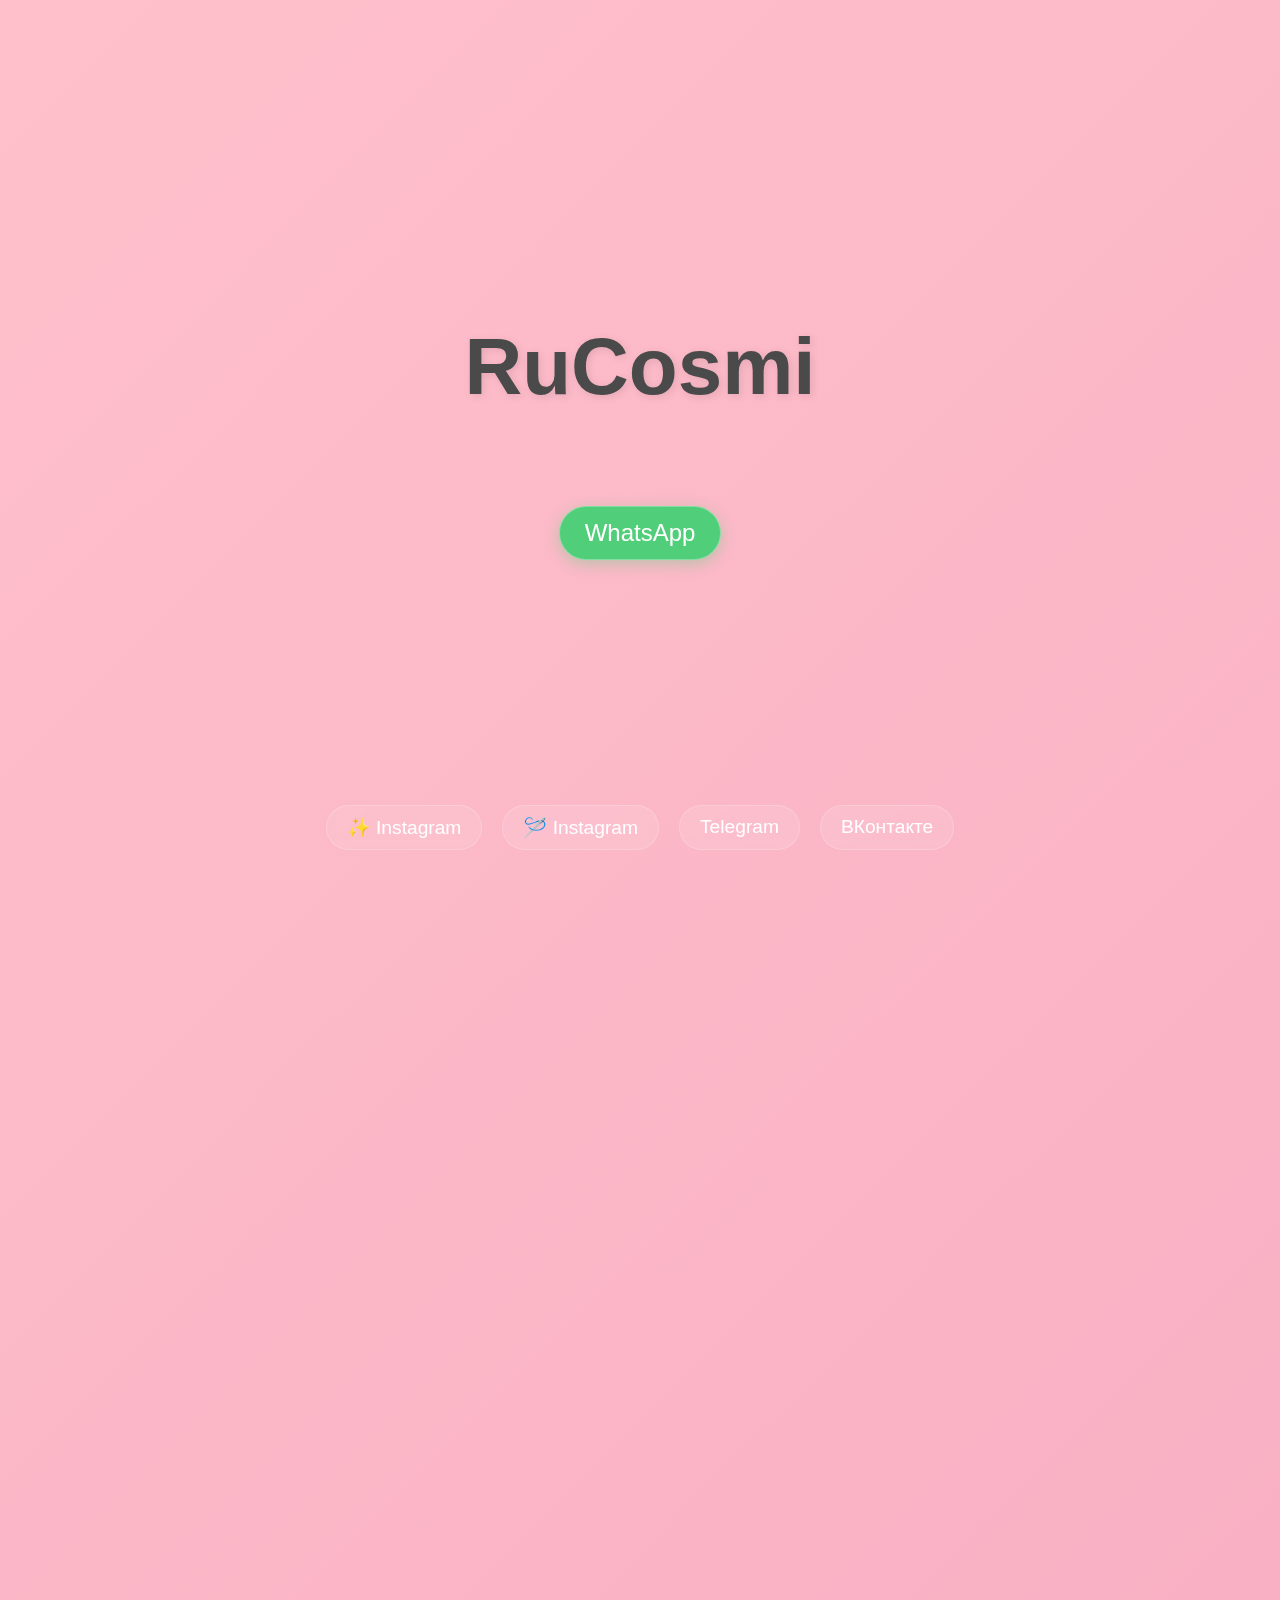
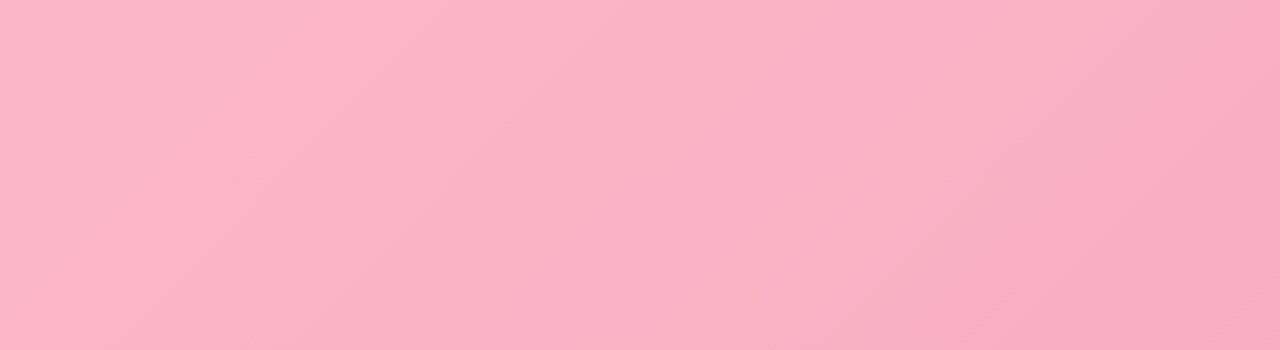
<file: index.html>
<!DOCTYPE html>
<html lang="ru">
<head>
    <meta charset="UTF-8">
    <meta name="viewport" content="width=device-width, initial-scale=1.0">
    <title>RuCosmi</title>
    <style>
        body {
            margin: 0;
            padding: 0;
            font-family: 'Arial', sans-serif;
            background: linear-gradient(-45deg, #d13f7f, #e67b9f, #f5a8c0, #ffc0cb);
            background-size: 400% 400%;
            animation: gradient 12s ease infinite;
            color: #4a4a4a;
            min-height: 200vh;
        }

        @keyframes gradient {
            0% {
                background-position: 0% 50%;
            }
            50% {
                background-position: 100% 50%;
            }
            100% {
                background-position: 0% 50%;
            }
        }

        .header {
            position: fixed;
            top: 0;
            width: 100%;
            text-align: center;
            padding: 20px 0;
            background: rgba(255, 255, 255, 0.1);
            backdrop-filter: blur(10px);
            z-index: 100;
            transform: translateY(-100%);
            transition: transform 0.3s ease;
        }

        .header.visible {
            transform: translateY(0);
        }

        .main-title {
            font-size: 3rem;
            font-weight: bold;
            color: #4a4a4a;
            margin: 0;
            text-shadow: 2px 2px 8px rgba(0, 0, 0, 0.1);
        }

        .intro-section {
            height: 100vh;
            display: flex;
            flex-direction: column;
            justify-content: center;
            align-items: center;
            text-align: center;
            position: relative;
        }

        .intro-title {
            font-size: 5rem;
            font-weight: bold;
            margin-bottom: 20px;
            color: #4a4a4a;
            text-shadow: 2px 2px 8px rgba(0, 0, 0, 0.1);
        }

        .intro-subtitle {
            font-size: 1.8rem;
            color: #4a4a4a;
            opacity: 0;
            animation: fadeIn 1s ease forwards 0.5s;
            text-shadow: 1px 1px 4px rgba(0, 0, 0, 0.1);
        }

        .whatsapp-container {
            margin-top: 40px;
            margin-bottom: 20px;
        }

        .whatsapp-link {
            color: #ffffff;
            font-size: 1.5rem;
            text-decoration: none;
            transition: all 0.3s;
            display: inline-block;
            padding: 12px 25px;
            border-radius: 30px;
            background: rgba(37, 211, 102, 0.8);
            backdrop-filter: blur(5px);
            border: 1px solid rgba(255, 255, 255, 0.3);
            box-shadow: 0 4px 15px rgba(37, 211, 102, 0.3);
        }

        .whatsapp-link:hover {
            transform: translateY(-5px);
            background: rgba(37, 211, 102, 1);
        }

        .services-section {
            height: 100vh;
            display: flex;
            flex-direction: column;
            justify-content: center;
            align-items: center;
            text-align: center;
            padding-top: 100px;
            opacity: 0;
            transform: translateY(50px);
            transition: all 0.5s ease;
        }

        .services-section.visible {
            opacity: 1;
            transform: translateY(0);
        }

        .services-title {
            font-size: 2.5rem;
            margin-bottom: 50px;
            color: #4a4a4a;
        }

        .services-container {
            display: flex;
            flex-wrap: wrap;
            justify-content: center;
            gap: 40px;
            max-width: 900px;
        }

        .service-item {
            background: rgba(255, 255, 255, 0.2);
            backdrop-filter: blur(10px);
            border-radius: 20px;
            padding: 30px;
            width: 200px;
            box-shadow: 0 8px 32px rgba(0, 0, 0, 0.1);
            transition: all 0.3s ease;
        }

        .service-item:hover {
            transform: translateY(-10px);
            box-shadow: 0 12px 40px rgba(0, 0, 0, 0.15);
        }

        .service-title {
            font-size: 1.5rem;
            margin-bottom: 15px;
            color: #4a4a4a;
        }

        .social-links {
            position: fixed;
            bottom: 50px;
            left: 0;
            right: 0;
            display: flex;
            justify-content: center;
            gap: 20px;
            z-index: 10;
        }

        .social-link {
            color: #ffffff;
            font-size: 1.2rem;
            text-decoration: none;
            transition: all 0.3s;
            display: inline-block;
            padding: 10px 20px;
            border-radius: 25px;
            background: rgba(255, 255, 255, 0.1);
            backdrop-filter: blur(5px);
            border: 1px solid rgba(255, 255, 255, 0.2);
        }

        .social-link:hover {
            transform: translateY(-5px);
            background: rgba(255, 255, 255, 0.2);
        }

        @keyframes fadeIn {
            to {
                opacity: 1;
            }
        }

        .contact-info {
            position: fixed;
            bottom: 20px;
            left: 0;
            right: 0;
            text-align: center;
            font-size: 1rem;
            color: #4a4a4a;
            z-index: 10;
        }

        .highlight {
            color: #d13f7f;
            font-weight: bold;
        }
    </style>
</head>
<body>
    <div class="header">
        <div class="main-title">RuCosmi</div>
    </div>

    <div class="intro-section">
        <div class="intro-title">RuCosmi</div>
        <div class="intro-subtitle">
            Я - косметолог-эстетист, ламимейкер и мастер пирсинга
        </div>

        <div class="whatsapp-container">
            <a href="https://wa.me/message/K6RRZWB6HQ7JI1" class="whatsapp-link">WhatsApp</a>
        </div>
    </div>

    <div class="services-section">
        <h2 class="services-title">ЧТО ТЕБЯ ИНТЕРЕСУЕТ?</h2>
        <div class="services-container">
            <div class="service-item">
                <h3 class="service-title">Косметология</h3>
            </div>
            <div class="service-item">
                <h3 class="service-title">Ламинирование ресниц</h3>
            </div>
            <div class="service-item">
                <h3 class="service-title">Пирсинг</h3>
            </div>
        </div>
    </div>

    <div class="social-links">
        <a href="https://www.instagram.com/ru.cosmi?igsh=cXh1a2V3aWIzd2dj" class="social-link">✨ Instagram</a>
        <a href="https://www.instagram.com/ru.piercing?igsh=MWR0Zm9yZHNxc3QxdA==" class="social-link">🪡 Instagram</a>
        <a href="https://t.me/Piercing_dinskaya" class="social-link">Telegram</a>
        <a href="https://vk.com/ru.cosmi1" class="social-link">ВКонтакте</a>
    </div>

    <script>
        // Показываем заголовок при прокрутке
        window.addEventListener('scroll', function() {
            const header = document.querySelector('.header');
            if (window.scrollY > 100) {
                header.classList.add('visible');
            } else {
                header.classList.remove('visible');
            }

            // Показываем секцию с услугами
            const servicesSection = document.querySelector('.services-section');
            const servicesPosition = servicesSection.getBoundingClientRect().top;
            const screenPosition = window.innerHeight / 1.3;

            if (servicesPosition < screenPosition) {
                servicesSection.classList.add('visible');
            }
        });
    </script>
</body>
</file>
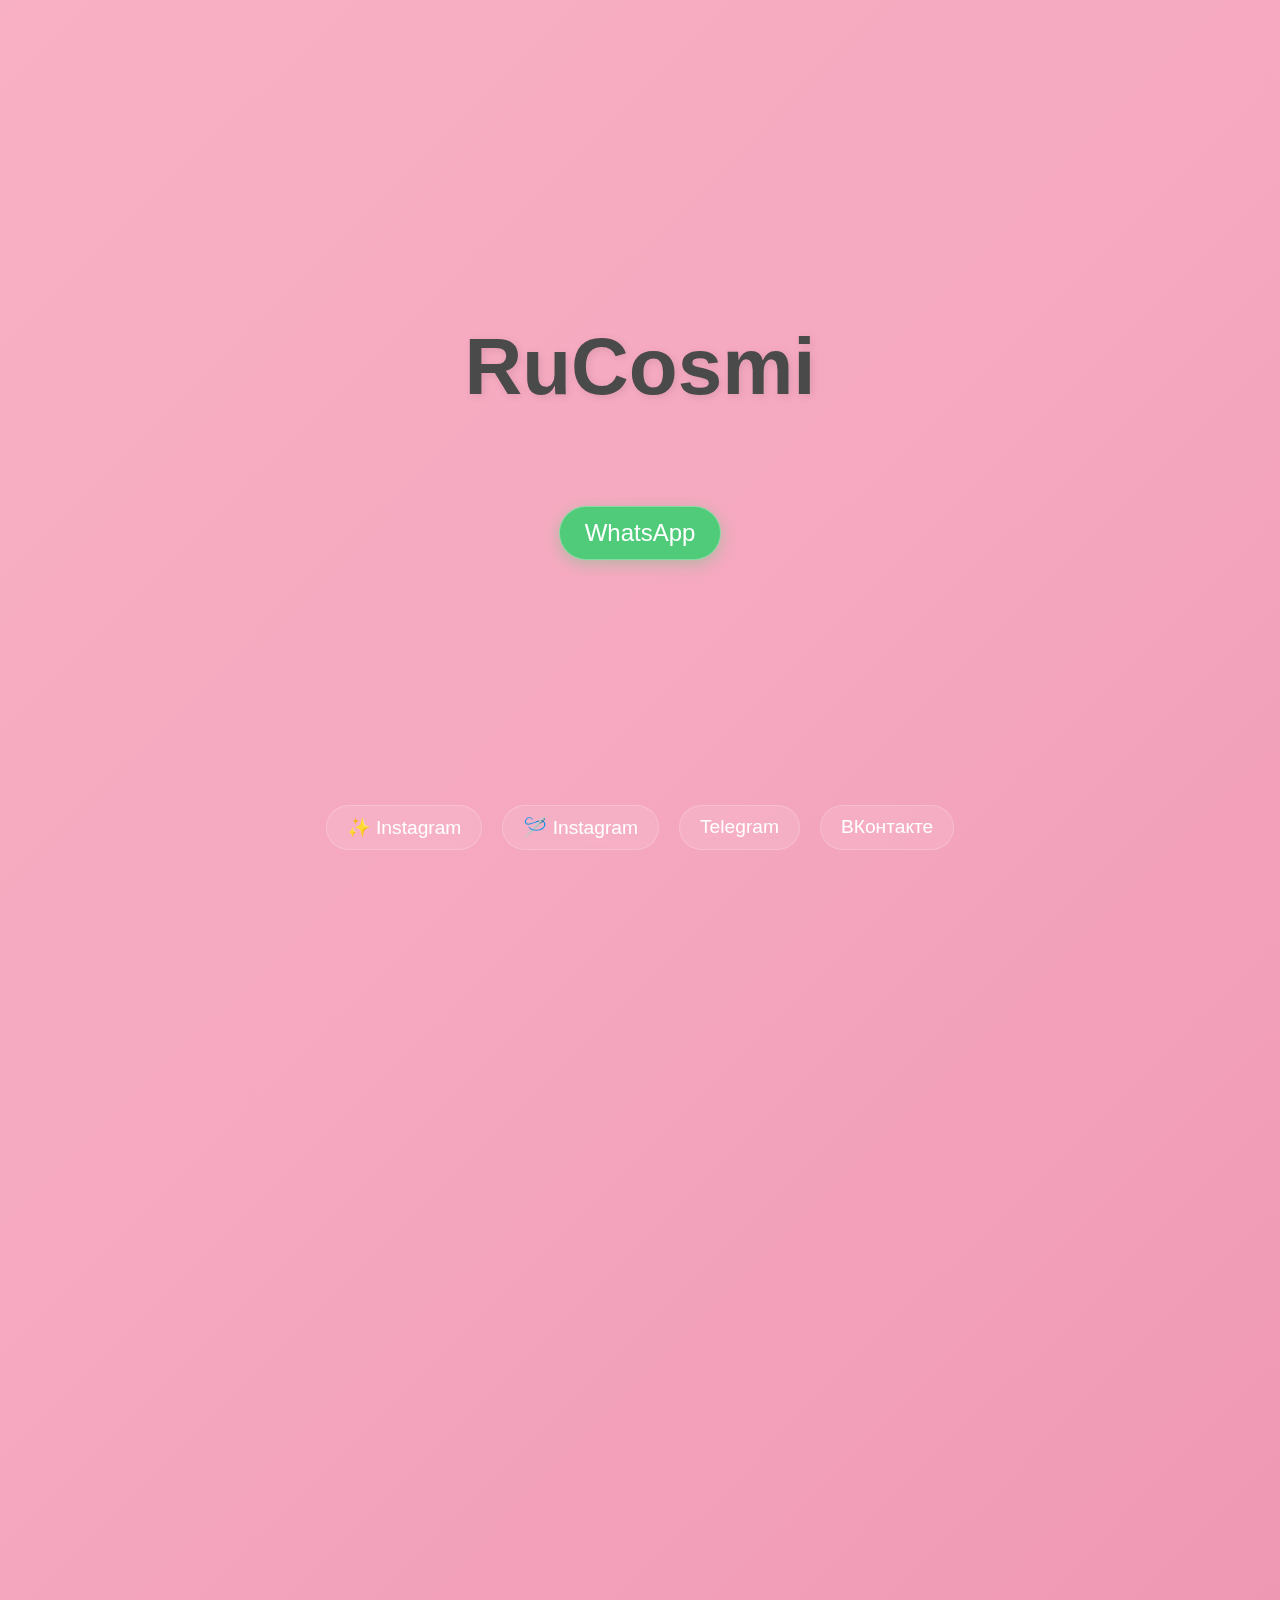
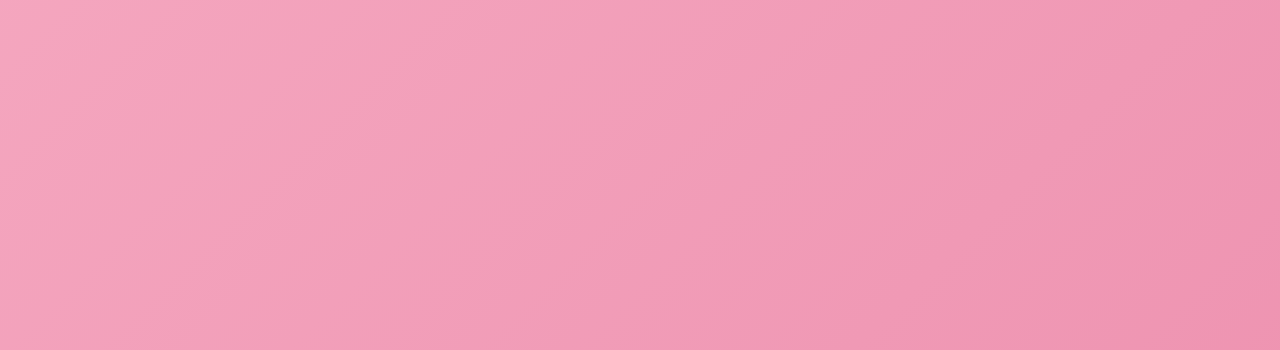
<file: auth.html>
<!DOCTYPE html>
<html>
<head>
    <title>Auth Callback</title>
    <script>
        function parseQuery(query) {
            return Object.fromEntries(new URLSearchParams(query).entries());
        }

        window.onload = function() {
            const params = parseQuery(window.location.search);
            const user = {
                id: params.id,
                first_name: params.first_name,
                last_name: params.last_name || '',
                username: params.username || '',
                auth_date: params.auth_date,
                hash: params.hash
            };

            if (window.opener) {
                window.opener.onTelegramAuth(user);
                window.close();
            } else {
                localStorage.setItem('tg_user', JSON.stringify(user));
                window.location.href = '../'; // Возврат на главную
            }
        };
    </script>
</head>
<body>
    <p>Обработка авторизации...</p>
</body>
</html>
</file>
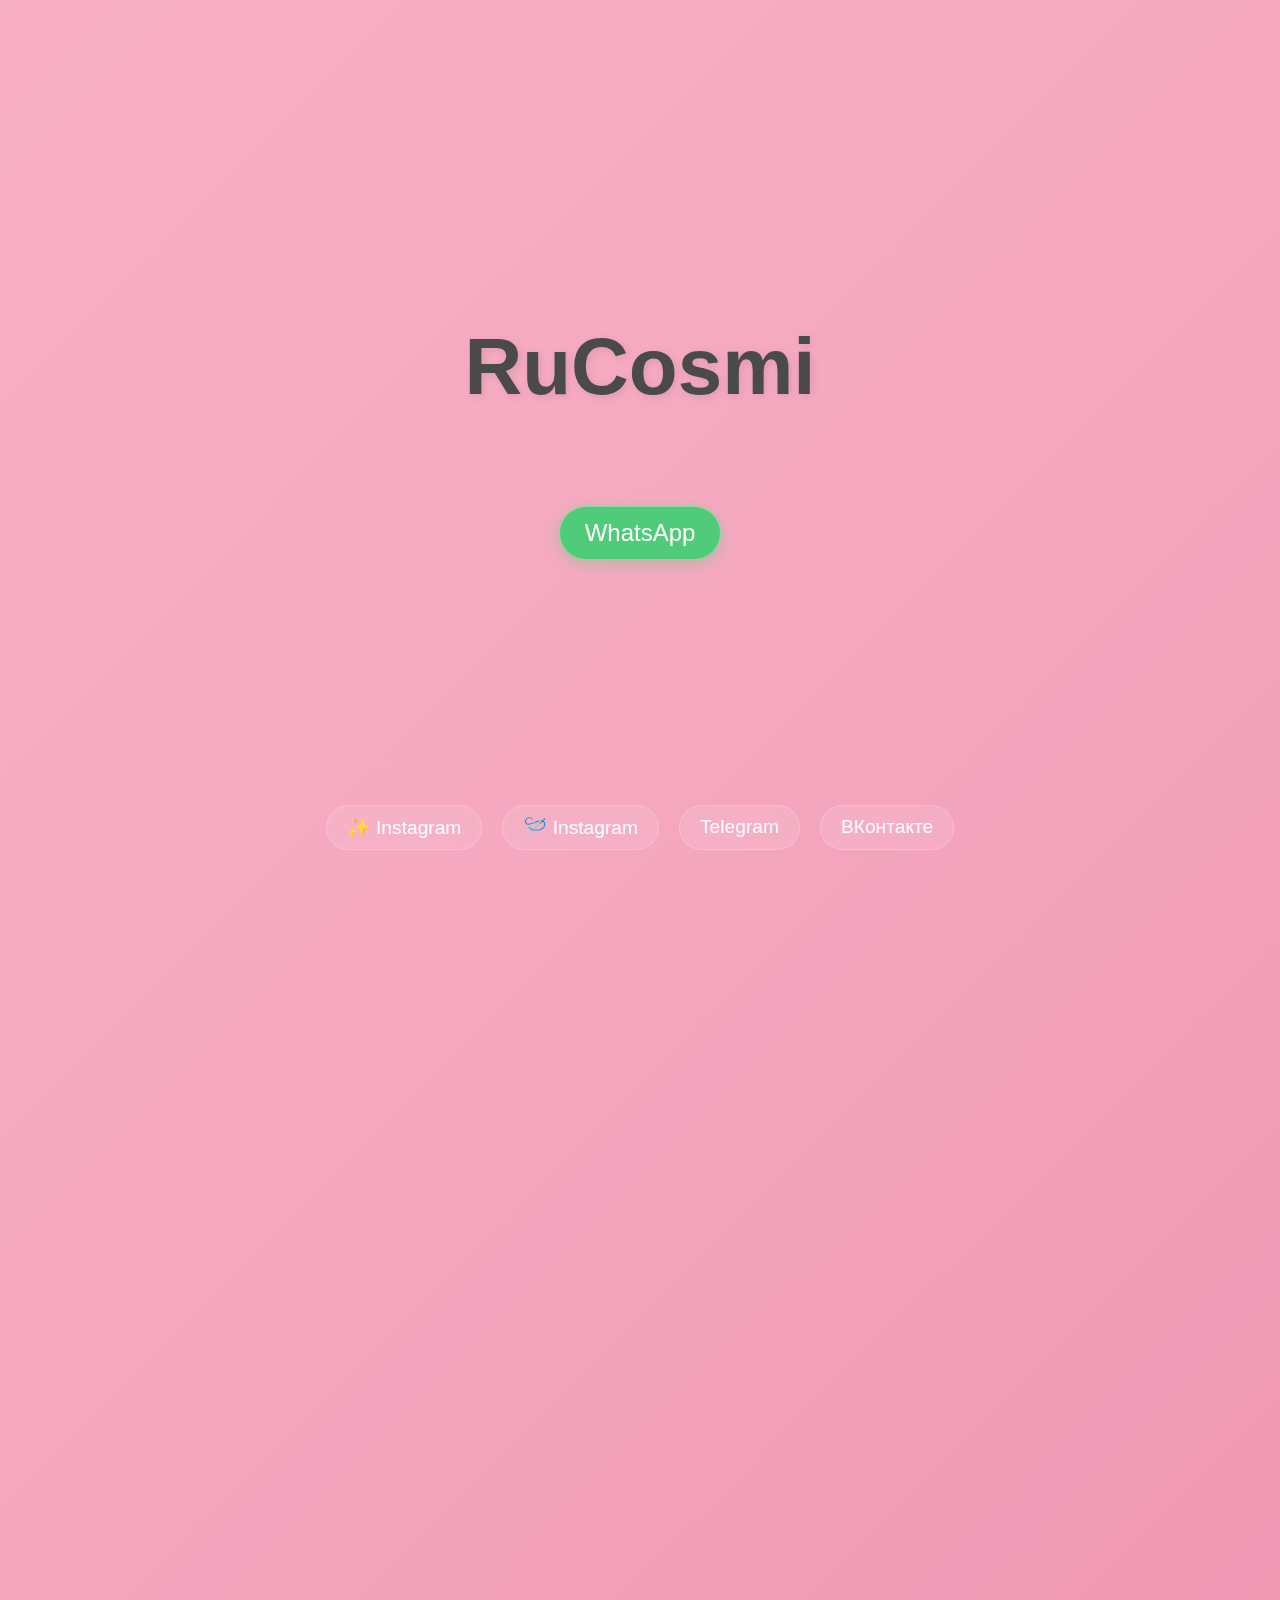
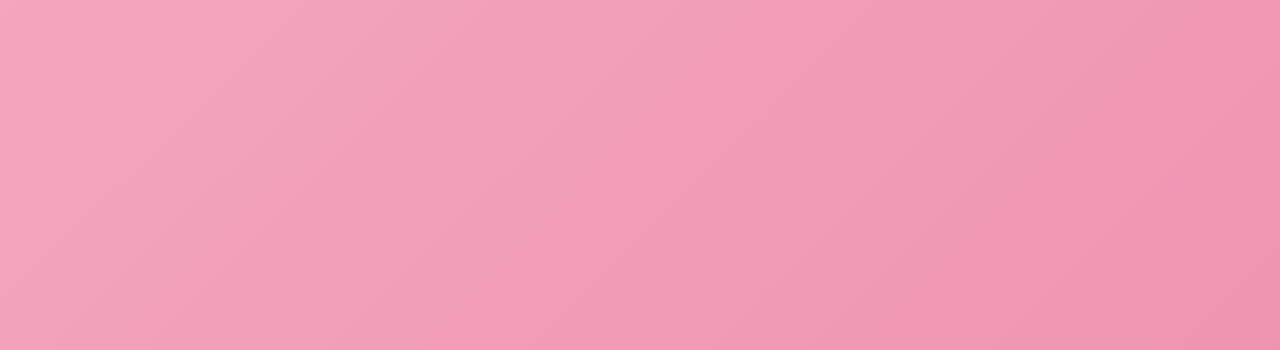
<file: auth_callback.html>
<!DOCTYPE html>
<html>
<head>
    <title>Обработка авторизации</title>
    <script>
        function parseQueryString(query) {
            const params = {};
            query.replace(/^\?/, '').split('&').forEach(pair => {
                const [key, value] = pair.split('=');
                params[key] = decodeURIComponent(value);
            });
            return params;
        }

        window.onload = function() {
            const params = parseQueryString(window.location.search);

            // Формируем объект пользователя
            const user = {
                id: params.id,
                first_name: params.first_name,
                last_name: params.last_name || '',
                username: params.username || '',
                photo_url: params.photo_url || '',
                auth_date: params.auth_date,
                hash: params.hash
            };

            // Передаём данные в родительское окно
            if (window.opener) {
                window.opener.onTelegramAuth(user);
                window.close();
            } else {
                // Если открыто в новом окне/вкладке
                localStorage.setItem('tg_user', JSON.stringify(user));
                window.location.href = 'index.html';
            }
        };
    </script>
</head>
<body>
    <p>Обработка авторизации...</p>
</body>
</html>
</file>
